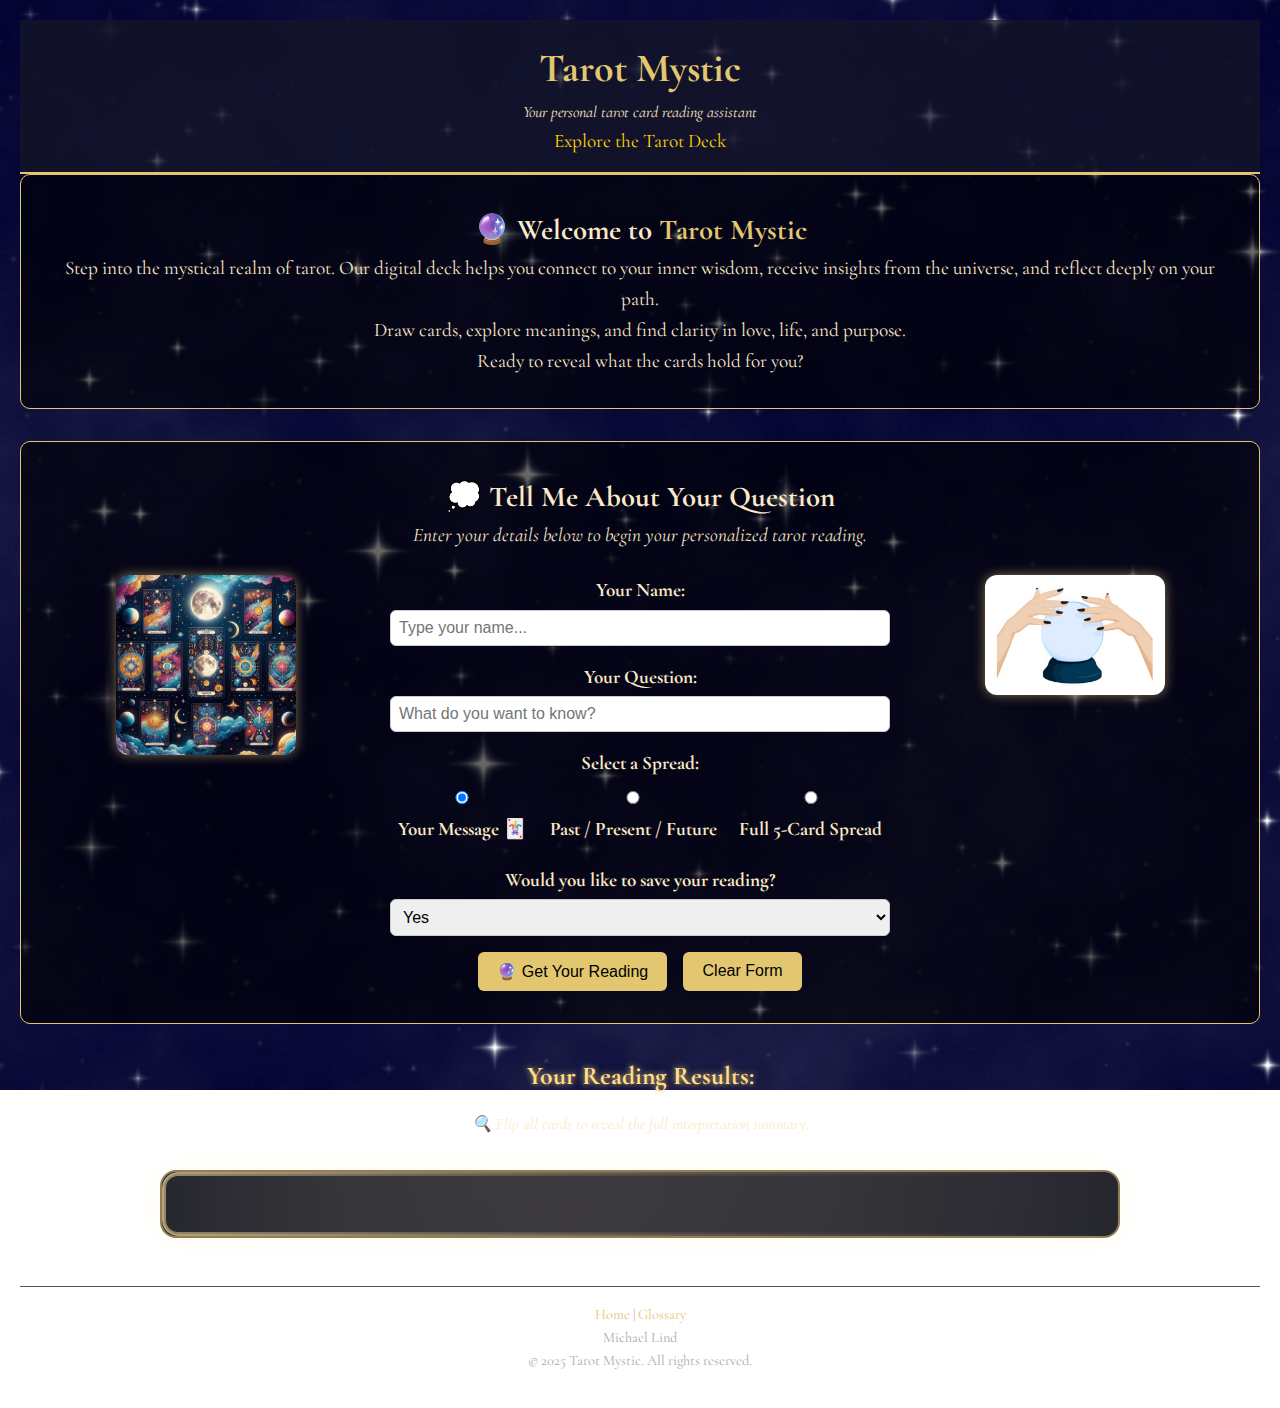
<file: tarotMystic/index.html>
<!-- index.html -->
<!DOCTYPE html>
<html lang="en">
<head>
  <meta charset="utf-8" />
  <meta name="viewport" content="width=device-width, initial-scale=1.0" />
  <title>Tarot Mystic</title>
  <meta name="description" content="Tarot Mystic - Your personal tarot card reading assistant.">
  <link href="https://fonts.googleapis.com/css2?family=Cormorant+Garamond:wght@400;600;700&display=swap" rel="stylesheet" />
  <link rel="stylesheet" href="styles.css" />
  <link rel="icon" href="images/favicon.ico" type="image/x-icon" />
  <script src="script.js" defer></script>
</head>
<body>
<header class="site-header">
  <div class="header-inner">
    <h1 class="site-title">Tarot Mystic</h1>
    <p class="site-subtitle">Your personal tarot card reading assistant</p>
    <nav class="main-nav">
      <a href="glossary.html">Explore the Tarot Deck</a>
    </nav>
  </div>
</header>

<main class="site-main">
  <!-- Intro Section -->
  <section id="intro" class="intro-section">
    <div class="intro-box">
      <h2>🔮 Welcome to <span class="highlight">Tarot Mystic</span></h2>
      <p>Step into the mystical realm of tarot. Our digital deck helps you connect to your inner wisdom, receive insights from the universe, and reflect deeply on your path.</p>
      <p>Draw cards, explore meanings, and find clarity in love, life, and purpose.</p>
      <p>Ready to reveal what the cards hold for you?</p>
    </div>
  </section>

  <!-- Reading Form -->
  <section id="form-section" class="form-section">
    <h2>💭 Tell Me About Your Question</h2>
    <p class="form-intro">Enter your details below to begin your personalized tarot reading.</p>

    <div class="form-row">
      <!-- Left image column -->
      <div class="form-column">
        <img src="images/deck-spread.png" alt="Mystical tarot deck" class="form-image" />
      </div>

      <!-- Form center column -->
      <div class="form-column form-center">
        <form id="tarot-form">
          <div class="form-group">
            <label for="name">Your Name:</label>
            <input type="text" id="name" name="name" placeholder="Type your name..." required />
          </div>

          <div class="form-group">
            <label for="question">Your Question:</label>
            <input type="text" id="question" name="question" placeholder="What do you want to know?" required />
          </div>

          <div class="form-group">
            <label>Select a Spread:</label>
            <div class="radio-group">
              <label><input type="radio" name="card-count" value="1" checked /> Your Message 🃏</label>
              <label><input type="radio" name="card-count" value="3" /> Past / Present / Future</label>
              <label><input type="radio" name="card-count" value="5" /> Full 5-Card Spread</label>
            </div>
          </div>

          <div class="form-group">
            <label for="focus">Would you like to save your reading?</label>
            <select id="focus" name="focus" required>
              <option value="Yes">Yes</option>
              <option value="No">No</option>
            </select>
          </div>

          <div class="form-buttons">
            <button type="submit">🔮 Get Your Reading</button>
            <button type="reset">Clear Form</button>
          </div>
        </form>
      </div>

      <!-- Right image column -->
      <div class="form-column">
        <img src="images/crystal-orb.png" alt="Crystal orb glowing" class="form-image" />
      </div>
    </div>
  </section>



  <!-- Reading Results -->
  <section id="result-section" class="result-section">
    <h2 class="result-title">Your Reading Results:</h2>
    <p class="flip-reminder">🔍 Flip all cards to reveal the full interpretation summary.</p>
    <div class="reading-frame">
      <div id="result" class="result-area"></div>
  </div>
  </section>
</main>

<footer class="site-footer">
  <p><a href="index.html">Home</a> | <a href="glossary.html">Glossary</a></p>
  <p>Michael Lind</p>
  <p>&copy; 2025 Tarot Mystic. All rights reserved.</p>
</footer>
</body>
</html>
</file>
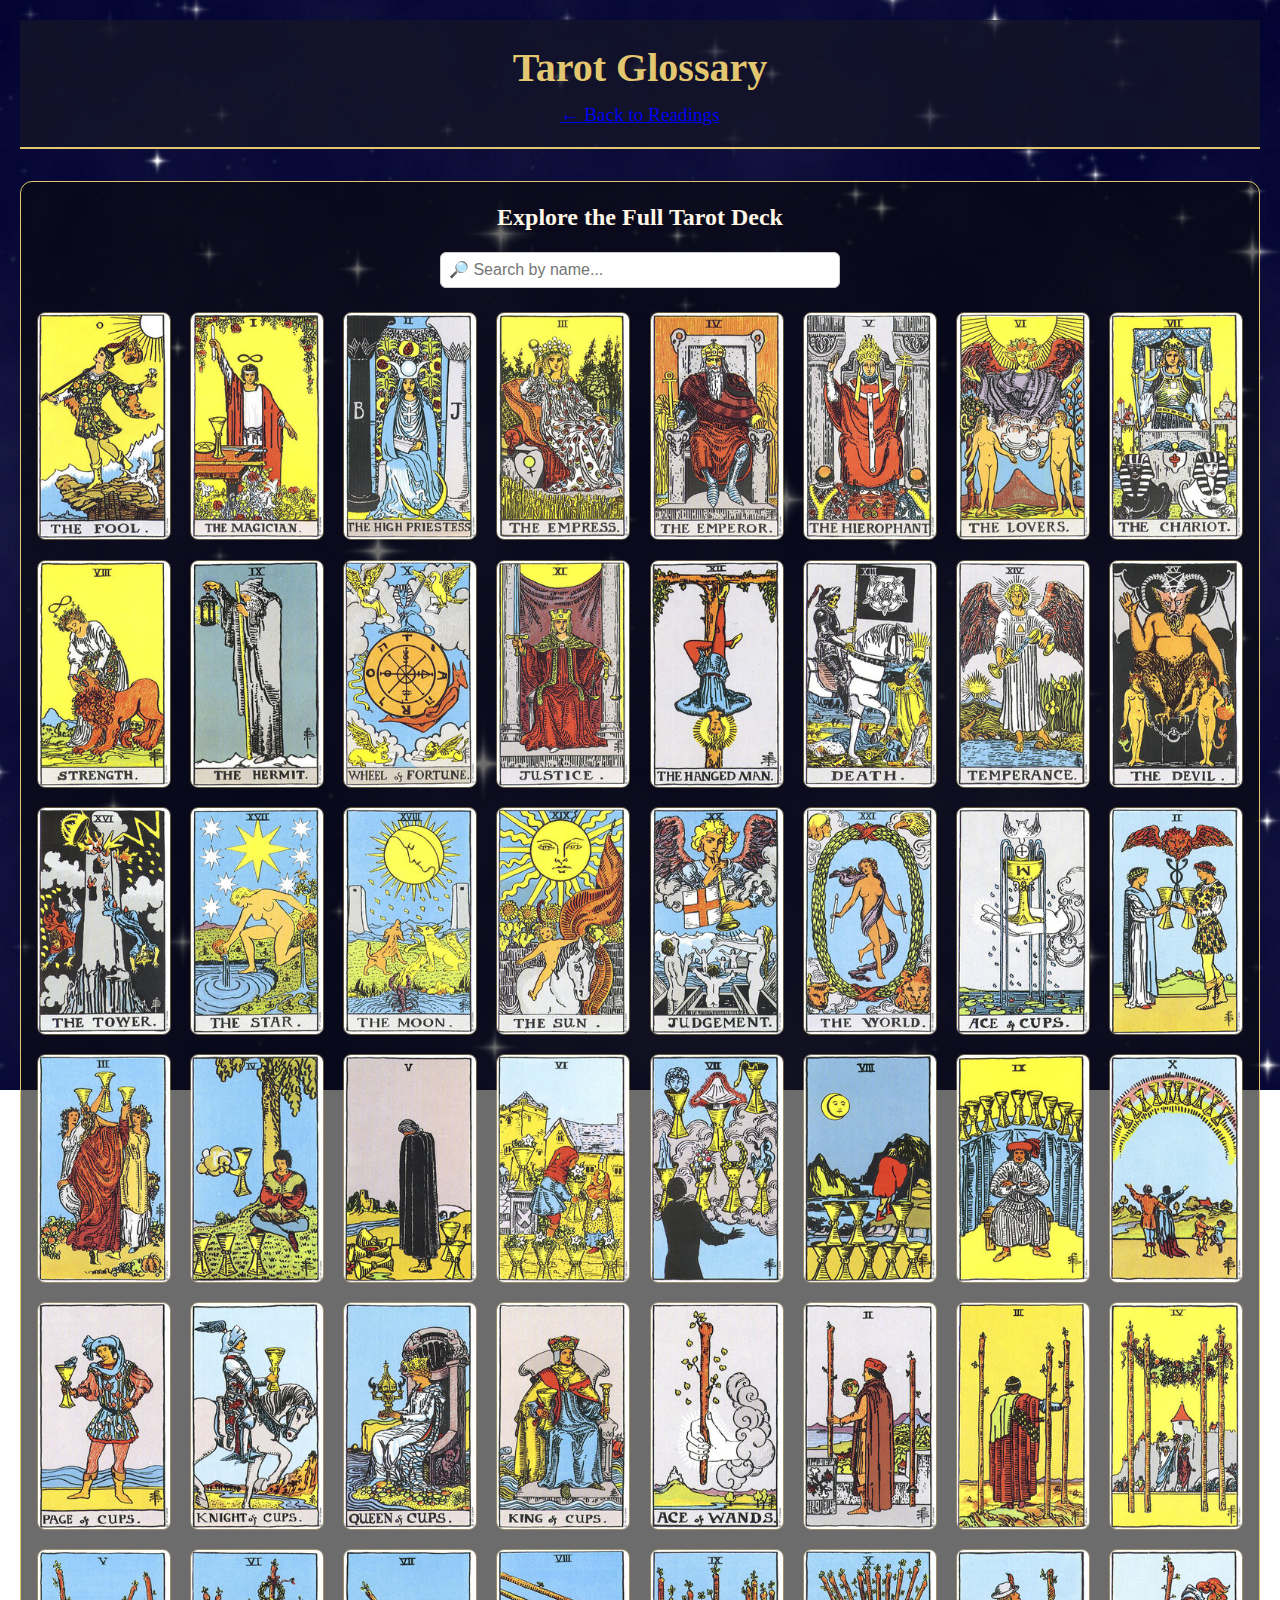
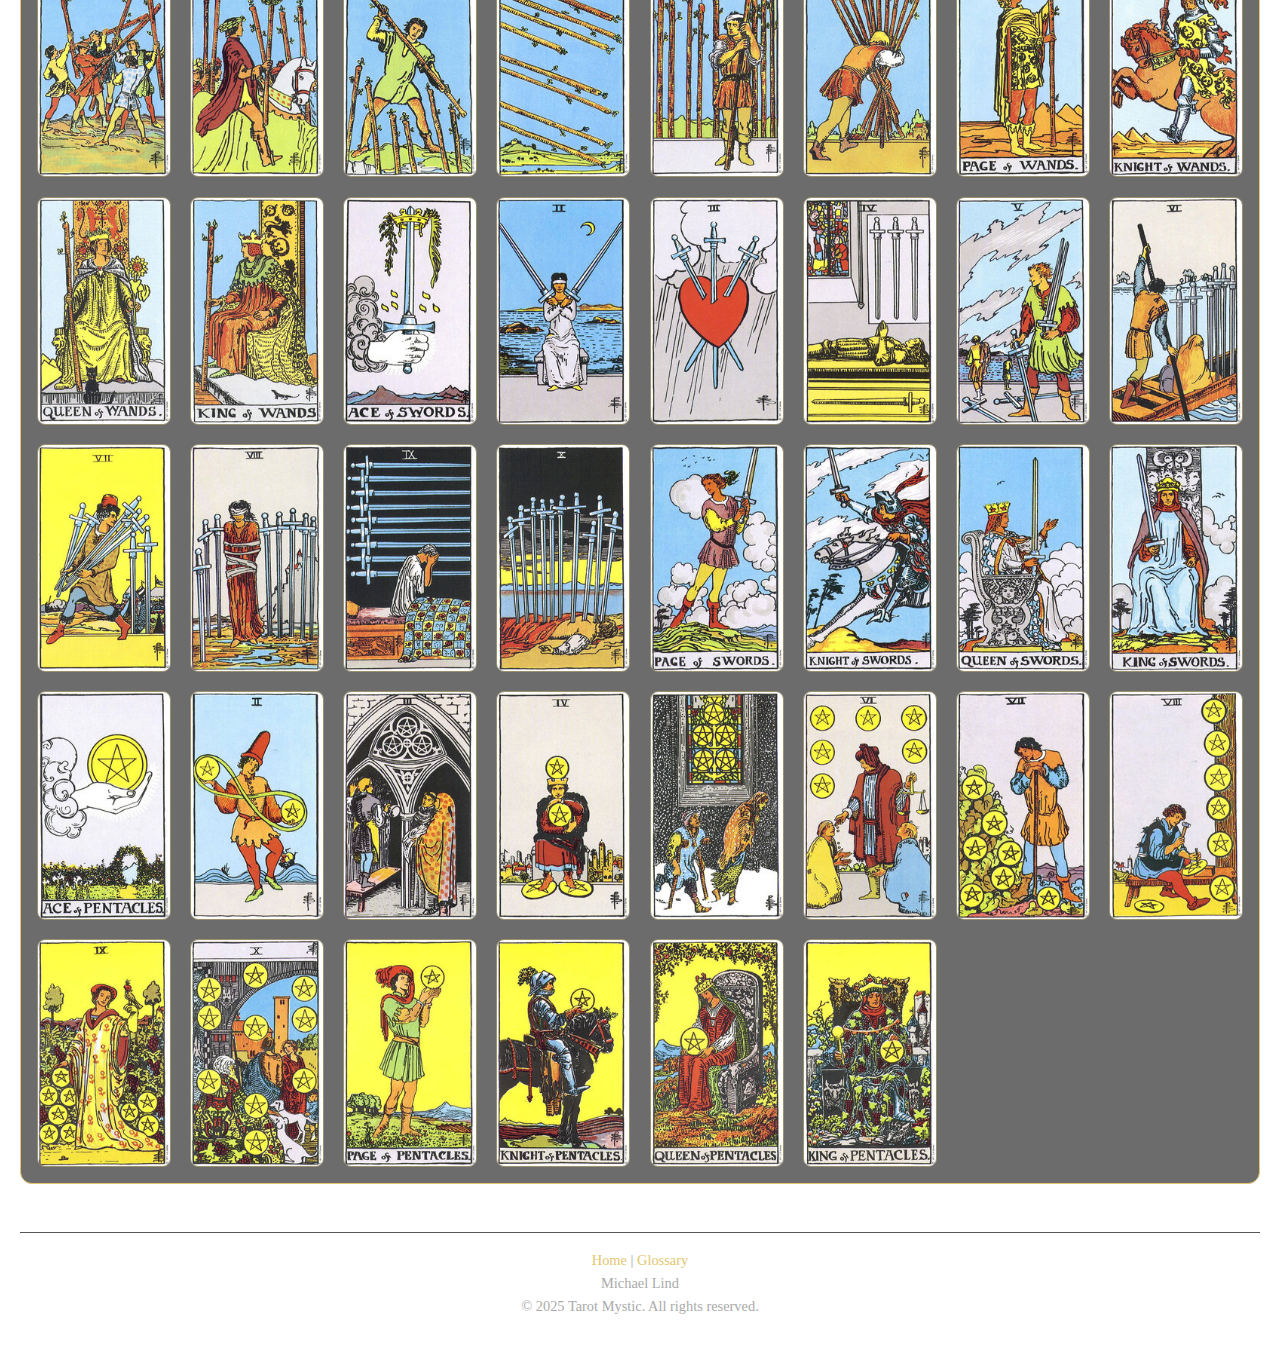
<file: tarotMystic/glossary.html>
<!DOCTYPE html>
<html lang="en">
<head>
  <meta charset="UTF-8" />
  <meta name="viewport" content="width=device-width, initial-scale=1.0" />
  <title>Tarot Glossary</title>
  <link rel="stylesheet" href="styles.css" />
  <script src="glossary.js" defer></script>
</head>
<body>
<header class="site-header">
  <h1 class="site-title">Tarot Glossary</h1>
  <nav>
    <a href="index.html">← Back to Readings</a>
  </nav>
</header>

<main class="site-main">
  <section class="glossary-section">
    <h2 class="glossary-title">Explore the Full Tarot Deck</h2>
    <label for="cardSearch"></label>
    <input type="text" id="cardSearch" placeholder="🔎 Search by name..." />

    <div id="cardGrid" class="card-grid"></div>
  </section>
</main>

<!-- Modal -->
<div id="modalOverlay" class="modal-overlay hidden">
  <div class="modal">
    <span id="closeModal" class="close-button">&times;</span>
    <div id="modalContent" class="modal-content"></div>
  </div>
</div>

<footer class="site-footer">
  <p><a href="index.html">Home</a> | <a href="glossary.html">Glossary</a></p>
  <p>Michael Lind</p>
  <p>&copy; 2025 Tarot Mystic. All rights reserved.</p>
</footer>
</body>
</html>
</file>
<file: tarotMystic/styles.css>
/* === Global Reset === */
  * {
    margin: 0;
    padding: 0;
    box-sizing: border-box;
  }

  /* === Font and Background === */
  body {
    font-family: 'Cormorant Garamond', serif;
    font-size: 1.2rem;
    background: url('images/starry_bg.jpg') no-repeat center center fixed;
    background-size: cover;
    color: #fbe9c6;
    line-height: 1.6;
    min-height: 100vh;
    padding: 20px;
  }

  /* === Header === */
  .site-header {
    background: rgba(20, 20, 40, 0.8);
    padding: 1rem;
    text-align: center;
    border-bottom: 2px solid #e2c770;
  }

  .site-title {
    font-size: 2.5rem;
    color: #e2c770;
  }

  .site-subtitle {
    font-size: 1rem;
    font-style: italic;
    color: #fbe9c6;
  }

  .main-nav a {
    color: #ffd700;
    text-decoration: none;
    margin: 0 10px;
  }

  .main-nav a:hover {
    text-decoration: underline;
  }

  /* === Intro & Form Sections === */
  .intro-box, .form-section {
    background: rgba(0, 0, 0, 0.6);
    padding: 2rem;
    border-radius: 10px;
    border: 1px solid #e2c770;
    text-align: center;
    margin-bottom: 2rem;
  }

  .highlight {
    color: #e2c770;
  }

  .form-box {
    display: flex;
    flex-direction: column;
    align-items: center;
  }

  .form-intro {
    font-style: italic;
    margin-bottom: 1rem;
  }

  .form-group {
    margin-bottom: 1rem;
    width: 100%;
  }

  label {
    display: block;
    margin-bottom: 0.25rem;
    font-weight: bold;
  }

  input, select {
    width: 100%;
    padding: 0.5rem;
    border-radius: 6px;
    border: 1px solid #ccc;
    font-size: 1rem;
  }

  .radio-group {
    display: flex;
    flex-direction: row;
    gap: 0.5rem;
  }

  .form-buttons {
    display: flex;
    justify-content: center;
    gap: 1rem;
    margin-top: 1rem;
  }

  button {
    padding: 0.6rem 1.2rem;
    font-size: 1rem;
    border: none;
    border-radius: 6px;
    background-color: #e2c770;
    color: #000;
    cursor: pointer;
  }

  button:hover {
    background-color: #fff3a0;
  }

  /* === Reading Results Container === */
  .reading-frame {
    position: relative;
    background: rgba(25, 25, 40, 0.75);
    padding: 1.5rem;
    border-radius: 16px;
    margin: 2rem auto 0;
    border: 2px solid rgba(255, 215, 128, 0.5);
    max-width: 95%;
    overflow: hidden;
    z-index: 1;
  }

  .reading-frame::before {
    content: "";
    position: absolute;
    inset: 0;
    border-radius: 16px;
    padding: 2px;
    background: linear-gradient(135deg,
    rgba(255, 235, 170, 0.6),
    rgba(255, 255, 255, 0.1),
    rgba(255, 235, 170, 0.6));
    background-size: 300% 300%;
    animation: shimmer 4s ease-in-out infinite;
    z-index: -1;

    /* Mask for glitter edge effect */
    -webkit-mask: linear-gradient(to right, #409bca, transparent) content-box, linear-gradient(to right, #409bca, transparent);
    mask: linear-gradient(to right, #000, transparent) content-box, linear-gradient(to right, rgba(45, 45, 166, 0.85), transparent);
    mask-composite: exclude;
    -webkit-mask-composite: destination-out;

    /* Fallback for older browsers */
    border: 2px solid rgba(255, 215, 128, 0.4);
    box-shadow: 0 0 12px #e2c77088;
  }

  @media (max-width: 600px) {
    .reading-frame {
      padding: 1rem;
      margin: 1rem auto;
      max-width: 90%;
    }
  }

  @media (max-width: 400px) {
    .reading-frame {
      padding: 0.5rem;
      margin: 0.5rem auto;
      max-width: 95%;
    }
  }

  @keyframes shimmer {
    0% { background-position: 0 50%; }
    100% { background-position: 100% 50%; }
  }

  /* === Result Titles & Notes === */
  .result-title {
    text-align: center;
    font-size: 1.6rem;
    font-weight: bold;
    color: #ffde88;
    text-shadow: 0 0 6px #e2c770;
    margin-bottom: 1rem;
  }

  .flip-reminder {
    font-style: italic;
    font-size: 1rem;
    color: #fbe9c6;
    text-align: center;
    margin-bottom: 2rem;
  }

  /* === Card Layout === */
  .cards-container {
    display: flex;
    gap: 2rem;
    flex-wrap: wrap;
    justify-content: center;
    margin-bottom: 2rem;
    position: relative;
    z-index: 1;
  }

  .result-card {
    width: 250px;
    padding: 1rem;
    background-color: rgba(15, 15, 15, 0.85);
    border-radius: 10px;
    border: 1px solid #e2c77055;
    box-shadow: 0 0 8px #000;
    display: flex;
    flex-direction: column;
    align-items: center;
  }

  .card-role-title {
    text-align: center;
    color: #e2c770;
    font-weight: bold;
    margin-bottom: 0.5rem;
    font-size: 1rem;
  }

  .card-image {
    width: 100%;
    height: auto;
    border-radius: 6px;
    transition: transform 0.6s ease, opacity 0.3s ease;
    cursor: pointer;
    object-fit: contain;
    max-height: 180px;
  }

  .card-image.flipped-image {
    transform: rotateY(180deg);
  }

  .card-image.reversed {
    transform: rotate(180deg);
  }

  .card-text-block {
    padding-top: 0.5rem;
    font-size: 0.9rem;
    text-align: center;
    color: #fbe9c6;
    max-width: 95%;
    line-height: 1.4;
    word-break: break-word;
  }

  .card-text-block p {
    margin: 0.4rem 0;
  }

  /* === Summary Section === */
  .summary-paragraphs {
    background: rgba(255, 255, 255, 0.07);
    padding: 1.2rem;
    border-left: 4px solid #e2c770;
    margin-top: 2rem;
    font-style: italic;
    font-size: 1rem;
    color: #fbe9c6;
    z-index: 0;
    position: relative;
  }

  .summary-paragraphs h3 {
    color: #e2c770;
    font-size: 1.2rem;
    margin-bottom: 1rem;
  }

  .summary-paragraphs p {
    margin-bottom: 1rem;
    line-height: 1.6;
  }

  /* === Glossary Layout === */
  .glossary-section {
    margin-top: 2rem;
    padding: 1rem;
    background-color: rgba(10, 10, 10, 0.6);
    border-radius: 12px;
    border: 1px solid #e2c770;
  }

  .glossary-title {
    text-align: center;
    margin-bottom: 1rem;
    font-size: 1.5rem;
    color: #fff7e6;
  }

  #cardSearch {
    width: 100%;
    max-width: 400px;
    margin: 0 auto 1.5rem;
    display: block;
    padding: 0.5rem;
    border-radius: 6px;
    border: 1px solid #ccc;
    font-size: 1rem;
  }

  .card-grid {
    display: grid;
    grid-template-columns: repeat(auto-fill, minmax(120px, 1fr));
    gap: 1.2rem;
    justify-content: center;
  }

  .card-thumb {
    width: 100%;
    height: auto;
    border-radius: 8px;
    cursor: pointer;
    transition: transform 0.3s, box-shadow 0.3s;
    border: 1px solid #e2c77066;
  }

  .card-thumb:hover {
    transform: scale(1.05);
    box-shadow: 0 0 12px #e2c77088;
  }

  /* === Modal === */
  .modal-overlay {
    position: fixed;
    inset: 0;
    background-color: rgba(0, 0, 0, 0.85);
    display: flex;
    justify-content: center;
    align-items: center;
    z-index: 1000;
  }

  .modal-overlay.hidden {
    display: none;
  }

  .modal {
    background-color: #1a1a1a;
    padding: 2rem;
    border-radius: 12px;
    max-width: 700px;
    max-height: 90vh;
    overflow-y: auto;
    border: 2px solid #e2c770;
    box-shadow: 0 0 24px #e2c770aa;
    position: relative;
  }

  .modal-content {
    color: #fff;
  }

  .modal-image {
    width: 100%;
    max-height: 300px;
    object-fit: contain;
    border-radius: 8px;
    margin-bottom: 1rem;
  }

  .close-button {
    position: absolute;
    top: 12px;
    right: 18px;
    font-size: 1.5rem;
    font-weight: bold;
    color: #e2c770;
    cursor: pointer;
    transition: color 0.3s ease;
  }

  .close-button:hover {
    color: #fff;
  }

  /* === Footer === */
  .site-footer {
    text-align: center;
    margin-top: 3rem;
    padding: 1rem 0;
    border-top: 1px solid #555;
    font-size: 0.9rem;
    color: #aaa;
  }

  .site-footer a {
    color: #e2c770;
    text-decoration: none;
  }

  .site-footer a:hover {
    text-decoration: underline;
  }

  .reading-frame {
    position: relative;
    padding: 2rem;
    border-radius: 16px;
    margin: 2rem auto;
    max-width: 960px;
    background: rgba(15, 15, 25, 0.9);
    color: #fbe9c6;
    box-shadow: 0 0 20px rgba(255, 215, 128, 0.15);
    backdrop-filter: blur(3px);
    overflow: hidden;
  }

  /* Glitter shimmer animated border background */
  .reading-frame::before {
    content: "";
    position: absolute;
    inset: 0;
    border-radius: 16px;
    background: linear-gradient(135deg,
    rgba(255, 235, 170, 0.5),
    rgba(255, 255, 255, 0.1),
    rgba(255, 235, 170, 0.5));
    background-size: 300% 300%;
    animation: shimmer 6s ease-in-out infinite;
    z-index: -1;

    /* Glow edge mask */
    mask: linear-gradient(to right, #000, transparent) content-box, linear-gradient(to right, #000, transparent);
    -webkit-mask: linear-gradient(to right, #000, transparent) content-box, linear-gradient(to right, #000, transparent);
    mask-composite: exclude;
    -webkit-mask-composite: destination-out;
  }

  @keyframes shimmer {
    0% { background-position: 0 50%; }
    100% { background-position: 100% 50%; }
  }

  /* Ensure text contrast */
  .reading-frame h3,
  .reading-frame p,
  .reading-frame strong,
  .reading-frame em {
    color: #fbe9c6;
  }

.form-row {
  display: flex;
  justify-content: center;
  align-items: flex-start;
  gap: 2rem;
  margin-top: 1.5rem;
  flex-wrap: nowrap;
}

.form-column {
  flex: 1;
  display: flex;
  justify-content: center;
  align-items: flex-start;
}

.form-center {
  flex: 2;
  max-width: 500px;
}

.form-image {
  width: 180px;
  max-width: 100%;
  height: auto;
  border-radius: 12px;
  box-shadow: 0 0 12px rgba(255, 215, 128, 0.5);
}

@media (max-width: 900px) {
  .form-row {
    flex-direction: column;
    align-items: center;
  }
  @media (max-width: 900px) {
    .form-image {
      width: 160px;
      margin-bottom: 1rem;
    }
  }

  .form-column {
    margin-bottom: 1.5rem;
  }

  .form-center {
    order: 1;
  }
}
</file>
